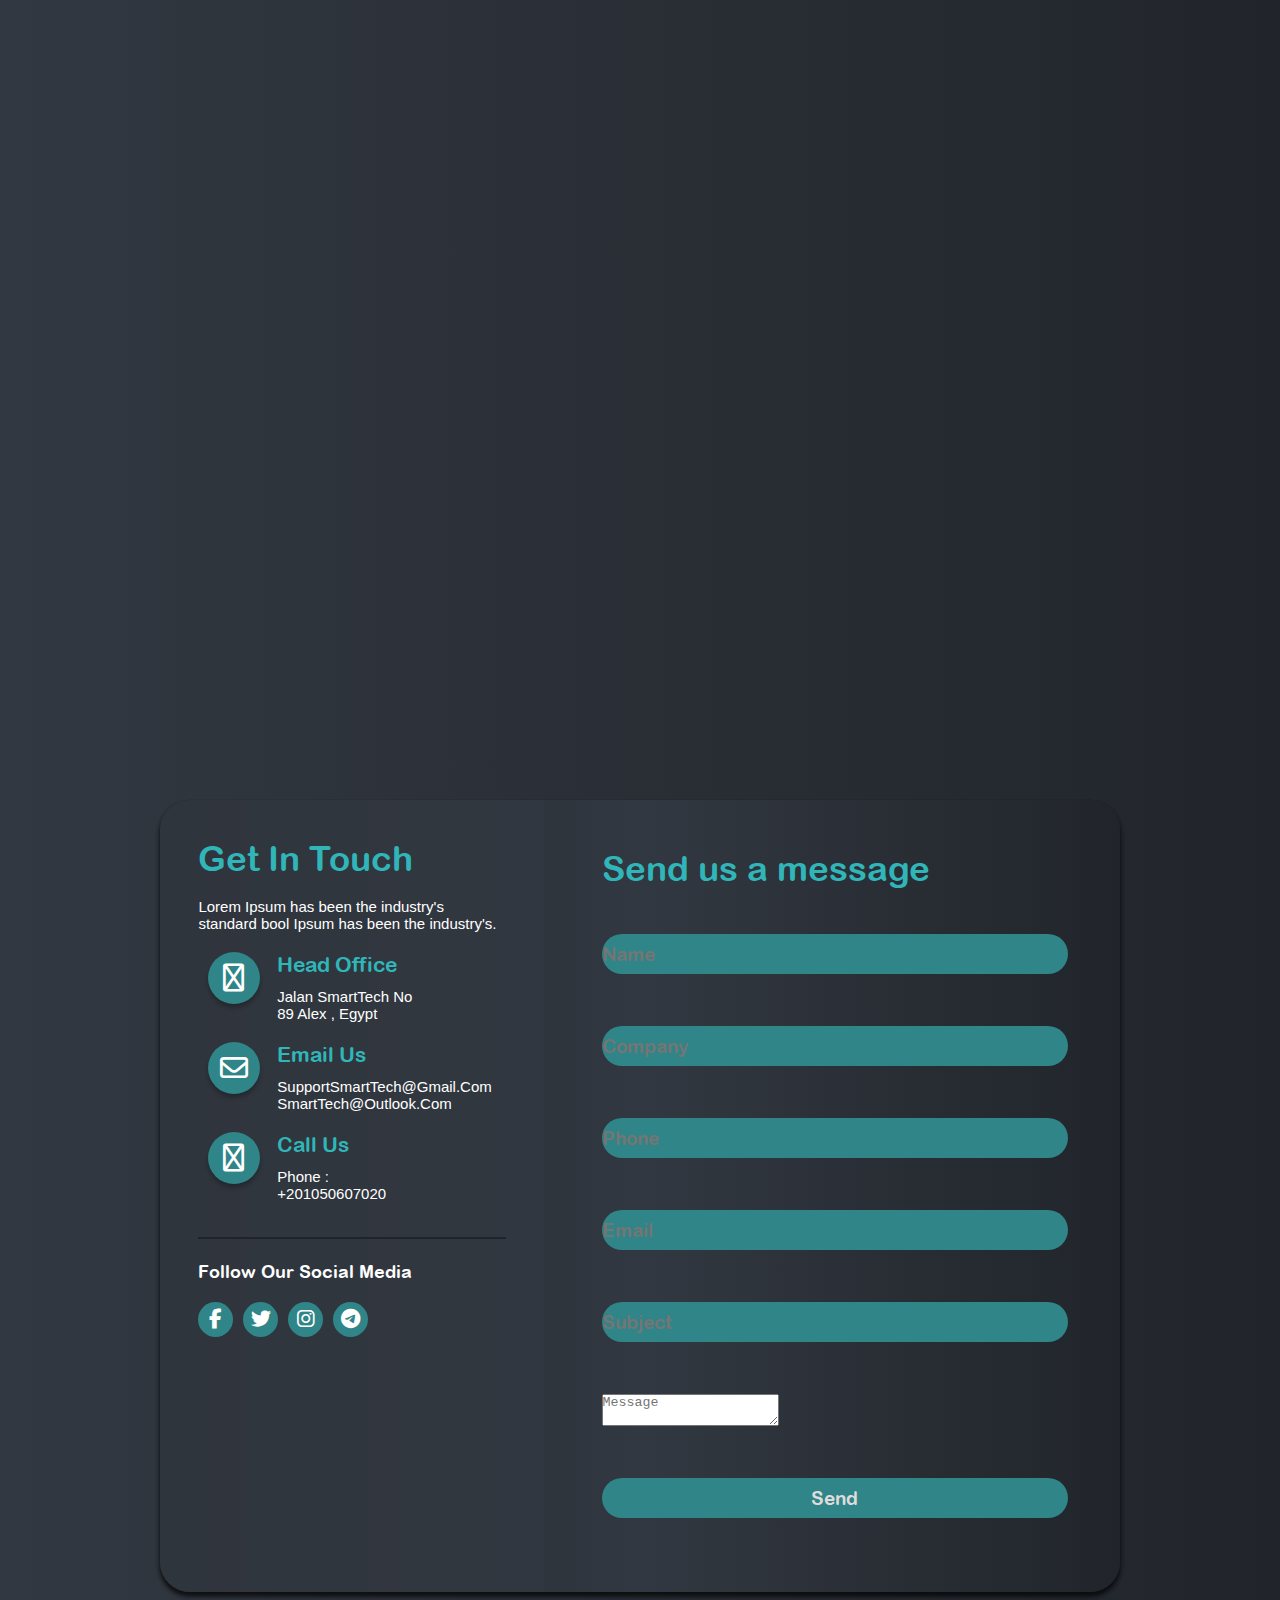
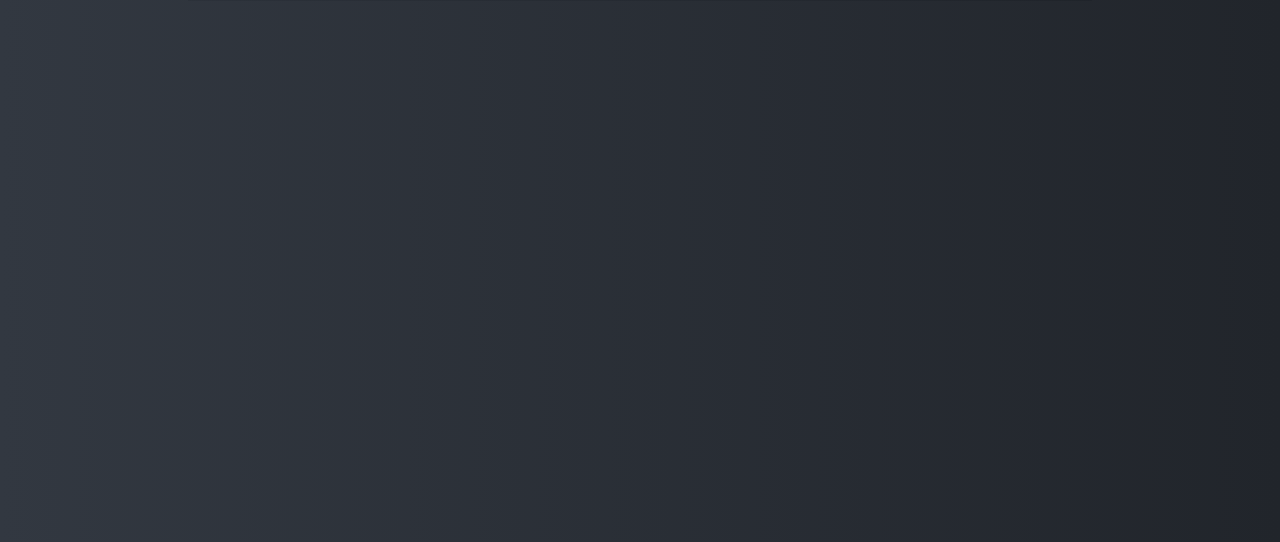
<file: htmlFiles/contact.html>
<!DOCTYPE html>
<html lang="en">
<head>
    <meta charset="UTF-8">
    <meta name="viewport" content="width=device-width, initial-scale=1.0">
    <link rel="stylesheet" href="https://cdnjs.cloudflare.com/ajax/libs/font-awesome/6.2.0/css/all.min.css">
    <link rel="stylesheet" href="https://site-assets.fontawesome.com/releases/v6.6.0/css/all.css">
    <link rel="stylesheet" href="https://site-assets.fontawesome.com/releases/v6.6.0/css/sharp-duotone-solid.css">
    <link rel="stylesheet" href="https://site-assets.fontawesome.com/releases/v6.6.0/css/sharp-thin.css">
    <link rel="stylesheet" href="https://site-assets.fontawesome.com/releases/v6.6.0/css/sharp-solid.css">
    <link rel="stylesheet" href="https://site-assets.fontawesome.com/releases/v6.6.0/css/sharp-regular.css">
    <link rel="stylesheet" href="https://site-assets.fontawesome.com/releases/v6.6.0/css/sharp-light.css">
    <link rel="preconnect" href="https://fonts.googleapis.com">
    <link rel="preconnect" href="https://fonts.gstatic.com" crossorigin>
    <link rel="preconnect" href="https://fonts.gstatic.com" crossorigin>
    <link rel="preconnect" href="https://fonts.googleapis.com">
    <link href="https://fonts.googleapis.com/css2?family=Fredoka:wght@300..700&display=swap" rel="stylesheet">
    <!-- <link rel="stylesheet" href="../cssFiles/style.css"> -->
    <link rel="stylesheet" href="../cssFiles/contact.css">
    <link rel="stylesheet" href="https://site-assets.fontawesome.com/releases/v6.5.1/css/all.css">
    <title>Contact Us</title>
</head>
<body>
    <div class="hero">
        <div class="title">
            <p>contact us</p>
            <p>SmartTech is ready to provide the right solution according to your needs</p>
        </div>
        <span></span>
    </div>



    <div class="content">
        <div class="left">
            <div class="infos">
                <p>get in touch</p>
                <p>Lorem Ipsum has been the industry's standard bool Ipsum has been the industry's.</p>
                <div class="info">
                    <i class="fa-regular fa-location-dot"></i>
                    <div class="ps">
                        <p>head office</p>
                    <p>Jalan SmartTech No 89 Alex , Egypt</p>
                    </div>
                </div>
                <div class="info">
                    <i class="fa-regular fa-envelope"></i>
                    <div class="ps">
                        <p>email us</p>
                    <p>supportSmartTech@gmail.com smartTech@outlook.com</p>
                    </div>
                </div>
                <div class="info">
                    <i class="fa-regular fa-phone-volume"></i>
                    <div class="ps">
                        <p>call us</p>
                    <p>Phone : +201050607020</p>
                    </div>
                </div>
            </div>
            <div class="social">
                <p>follow our social media</p>
                <div class="accs">
                    <i class="fa-brands fa-facebook-f"></i>
                    <i class="fa-brands fa-twitter"></i>
                    <i class="fa-brands fa-instagram"></i>
                    <i class="fa-brands fa-telegram"></i>
                </div>
            </div>
        </div>

        <div class="right">
            <p>Send us a message</p>
            <form action="#">
                <input type="text" placeholder="Name">
                <input type="text" placeholder="Company">
                <input type="number" placeholder="Phone">
                <input type="email" placeholder="Email">
                <input type="text" placeholder="Subject">
                <textarea name="" id="" placeholder="Message"></textarea>
                <input type="submit" value="send">
            </form>
        </div>
    </div>

    <iframe src="https://www.google.com/maps/embed?pb=!1m14!1m8!1m3!1d13665.807140628154!2d30.947375!3d31.0971729!3m2!1i1024!2i768!4f13.1!3m3!1m2!1s0x14f7ac79a505db8f%3A0xd26e04be952a5418!2z2KzYp9mF2LnYqSDZg9mB2LEg2KfZhNi02YrYrg!5e0!3m2!1sar!2seg!4v1727798293251!5m2!1sar!2seg"  allowfullscreen="" loading="lazy" referrerpolicy="no-referrer-when-downgrade"></iframe>

</body>
</html>
</file>
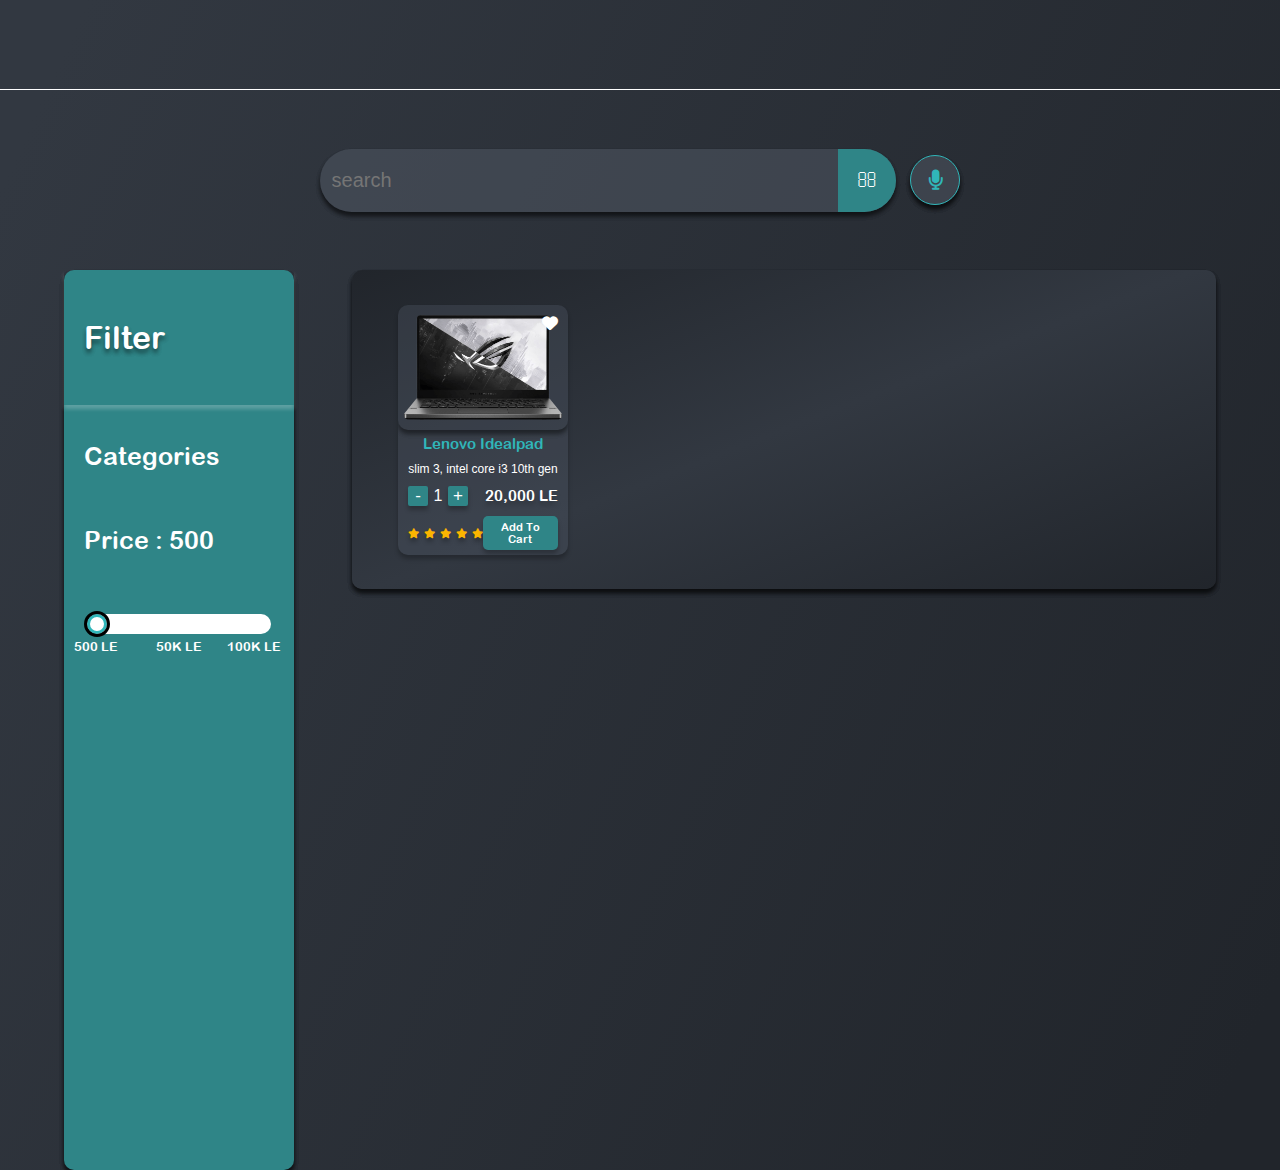
<file: htmlFiles/shop.html>
<!DOCTYPE html>
<html lang="en">
<head>
    <meta charset="UTF-8">
    <meta name="viewport" content="width=device-width, initial-scale=1.0">
    <link rel="stylesheet" href="https://cdnjs.cloudflare.com/ajax/libs/font-awesome/6.2.0/css/all.min.css">
    <link rel="stylesheet" href="https://site-assets.fontawesome.com/releases/v6.6.0/css/all.css">
    <link rel="stylesheet" href="https://site-assets.fontawesome.com/releases/v6.6.0/css/sharp-duotone-solid.css">
    <link rel="stylesheet" href="https://site-assets.fontawesome.com/releases/v6.6.0/css/sharp-thin.css">
    <link rel="stylesheet" href="https://site-assets.fontawesome.com/releases/v6.6.0/css/sharp-solid.css">
    <link rel="stylesheet" href="https://site-assets.fontawesome.com/releases/v6.6.0/css/sharp-regular.css">
    <link rel="stylesheet" href="https://site-assets.fontawesome.com/releases/v6.6.0/css/sharp-light.css">
    <link rel="preconnect" href="https://fonts.googleapis.com">
    <link rel="preconnect" href="https://fonts.gstatic.com" crossorigin>
    <link rel="preconnect" href="https://fonts.gstatic.com" crossorigin>
    <link rel="preconnect" href="https://fonts.googleapis.com">
    <link href="https://fonts.googleapis.com/css2?family=Fredoka:wght@300..700&display=swap" rel="stylesheet">
    <!-- <link rel="stylesheet" href="../cssFiles/style.css"> -->
    <link rel="stylesheet" href="../cssFiles/shop.css">
    <link rel="stylesheet" href="https://site-assets.fontawesome.com/releases/v6.5.1/css/all.css">
    <title>Shop Page</title>
</head>
<body>

    <nav></nav>

    <div class="head">
        <div class="search">
            <div class="input">
                <input type="text" name="" id="textInput" placeholder="search">
                <i class="fa-regular fa-magnifying-glass"></i>
            </div>
            <i class="fa-solid fa-microphone" id="startButton" onclick="startRecording()"></i>
            <i class="fa-solid fa-microphone-slash" id="stopButton" onclick="stopRecording()" style="display: none;"></i>
        </div>
    </div>


<div class="content">

    <div class="filter">
        <h1>filter</h1>
        <div class="select-btn">
            <span>categories</span>
            <i class="fa-sharp fa-solid fa-triangle"></i>
        </div>
        <ul class="options">
            <li class="option">laptops</li>
            <li class="option">smartWatches</li>
            <li class="option">headPhones</li>
            <li class="option">phones</li>
            <li class="option">cameras</li>
            <li class="option">airPods</li>
            <li class="option">pCs</li>
            <li class="option">kyeboards</li>
            <li class="option">jo sticks</li>
            <li class="option">pS</li>
            <li class="option">speakers</li>
        </ul>

        <div class="price">
            <p>price : 
                <span class="current-value">500</span>
            </p>
            <div class="range">
            <div class="field">
                <div class="value left">500 le</div>
                <div class="value mid">50k le</div>
                <input type="range" min="1" max="200" value="1" steps="200" id="rangeInput">
                <div class="value right">100k le</div>
            </div>
        </div>
        </div>
    </div>
    <script>
        const slideValue = document.querySelector(".current-value");
        const inputSlider = document.querySelector("#rangeInput");
        inputSlider.oninput = (()=>{
          let value = inputSlider.value*500;
          slideValue.textContent = value;
        });
        rangeInput.addEventListener('input', () => {
        const value = rangeInput.value; 
        const max = rangeInput.max;    
        const percentage = (value / max) * 100; 
        rangeInput.style.background = `linear-gradient(to right, var(--color1) ${percentage}%, var(--color2) ${percentage}%)`;
    });

      </script>

<!-- <script>
    const rangeInput = document.getElementById('rangeInput');

    rangeInput.addEventListener('input', () => {
        const value = rangeInput.value; 
        const max = rangeInput.max;    
        const percentage = (value / max) * 100; 
        rangeInput.style.background = `linear-gradient(to right, var(--color1) ${percentage}%, var(--color2) ${percentage}%)`;
    });
</script> -->










    <div class="items">
        <div class="item">
            <i class="fa-solid fa-heart fav"></i>
            <div class="img">
                <img src="../product4/1.png" alt="">
            </div>
            <div class="info">
                <p class="name">lenovo idealpad</p>
                <span>slim 3, intel core i3 10th gen</span>
                <div class="div">
                    <div class="qty">
                        <span>-</span>
                        <span>1</span>
                        <span>+</span>
                    </div>
                    <p class="price">20,000 le</p>
                </div>
                <div class="div2">
                    <div class="stars">
                        <i class="fa-sharp fa-solid fa-star"></i>
                        <i class="fa-sharp fa-solid fa-star"></i>
                        <i class="fa-sharp fa-solid fa-star"></i>
                        <i class="fa-sharp fa-solid fa-star"></i>
                        <i class="fa-sharp fa-solid fa-star"></i>
                    </div>
                    <button>add to cart</button>
                </div>
            </div>
        </div>
        
        
    </div>
</div>














    <script src="../jsFiles/shop.js"></script>
</body>
</html>
</file>
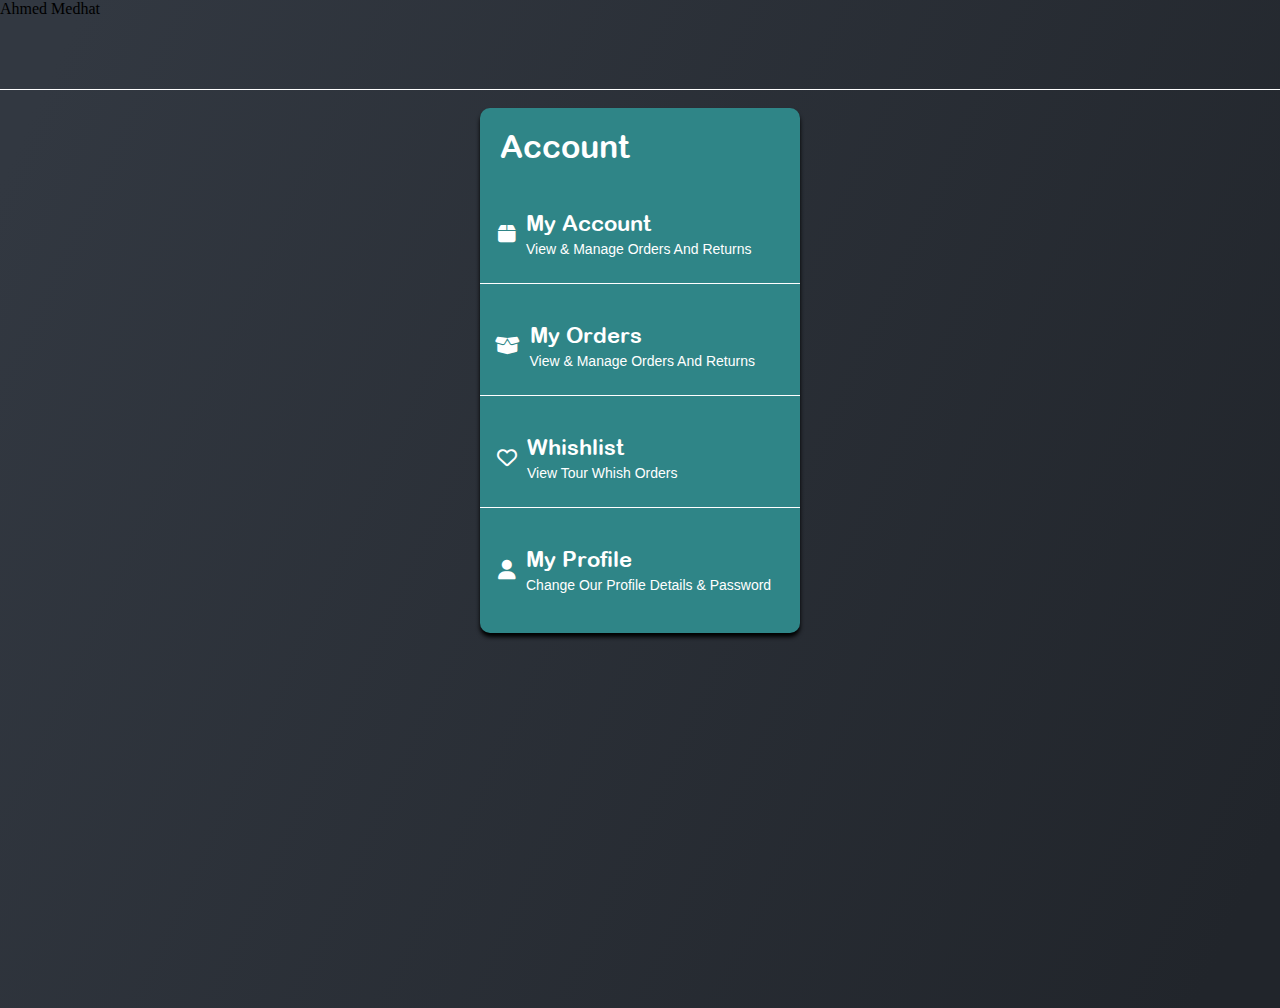
<file: htmlFiles/userDash.html>
<!DOCTYPE html>
<html lang="en">
<head>
    <meta charset="UTF-8">
    <meta name="viewport" content="width=device-width, initial-scale=1.0">
    <link rel="stylesheet" href="https://cdnjs.cloudflare.com/ajax/libs/font-awesome/6.2.0/css/all.min.css">
    <link rel="stylesheet" href="https://site-assets.fontawesome.com/releases/v6.6.0/css/all.css">
    <link rel="stylesheet" href="https://site-assets.fontawesome.com/releases/v6.6.0/css/sharp-duotone-solid.css">
    <link rel="stylesheet" href="https://site-assets.fontawesome.com/releases/v6.6.0/css/sharp-thin.css">
    <link rel="stylesheet" href="https://site-assets.fontawesome.com/releases/v6.6.0/css/sharp-solid.css">
    <link rel="stylesheet" href="https://site-assets.fontawesome.com/releases/v6.6.0/css/sharp-regular.css">
    <link rel="stylesheet" href="https://site-assets.fontawesome.com/releases/v6.6.0/css/sharp-light.css">
    <link rel="preconnect" href="https://fonts.googleapis.com">
    <link rel="preconnect" href="https://fonts.gstatic.com" crossorigin>
    <link rel="preconnect" href="https://fonts.gstatic.com" crossorigin>
    <link rel="preconnect" href="https://fonts.googleapis.com">
    <link href="https://fonts.googleapis.com/css2?family=Fredoka:wght@300..700&display=swap" rel="stylesheet">
    <link rel="stylesheet" href="../cssFiles/userDash.css">
    <link rel="stylesheet" href="https://site-assets.fontawesome.com/releases/v6.5.1/css/all.css">
    <title>Dashboard</title>
</head>
<body>
    
    <nav>Ahmed Medhat</nav>
    <div class="dash">

        <div class="bar">
            <h1 >account</h1>
            <div class="items">
                <div class="item" id="item1">
                    <i class="fa-solid fa-box"></i>
                    <div class="info">
                        <p>my account</p>
                        <p>view & manage orders and returns</p>
                    </div>
                </div>
                <div class="item" id="item2">
                    <i class="fa-solid fa-box-open"></i>
                    <div class="info">
                        <p>my orders</p>
                        <p>view & manage orders and returns</p>
                    </div>
                </div>
                <div class="item" id="item3">
                    <i class="fa-regular fa-heart"></i>
                    <div class="info">
                        <p>whishlist</p>
                        <p>view tour whish orders</p>
                    </div>
                </div>
                <div class="item" id="item4">
                    <i class="fa-solid fa-user"></i>
                    <div class="info">
                        <p>my profile</p>
                        <p>change our profile details & password</p>
                    </div>
                </div>
                <!-- <div class="item" id="item5">
                    <i class="fa-solid fa-headphones"></i>
                    <div class="info">
                        <p>help & support</p>
                        <p>contact us for help and support</p>
                    </div>
                </div> -->
            </div>
        </div>

<!-- --------------------- -->
<!-- --------------------- -->
        <div class="account mainCard" id="card1">

            <div class="title">
                <h1>hello <span>ahmed medhat</span>, </h1>
                <p>logged in as: ahmedmdht74@gmail.com</p>
            </div>

            <div class="carts">
                <div class="card">
                    <i class="fa-solid fa-cart-shopping"></i>
                        <p>items in cart <span>3</span></p>
                </div>
                <div class="card">
                    <i class="fa-solid fa-heart"></i>
                        <p>items in cart <span>10</span></p>
                </div>
            </div>


            <h2>my recent orders</h2>
            
            
            <div class="orders">
                <div class="order">

                    <div class="all">
                        <div class="side1">
                            <p class="no">order 1096</p>
                            <p>products # 0 1</p>
                            <p><span>10/12/2024</span> <span>12:12:12 pm</span> </p>
                        </div>
    
                        <div class="side2">
                            <div class="sticky">order info</div>
                            <div class="title">
                                <p>approved</p>
                                <p>status : <span>delivered</span> </p>
                            </div>
    
                            <div class="status">
                                <div class="statu">
                                    <i class="fa-light fa-gift"></i>
                                    <p>placed</p>
                                </div>
                                <div class="statu">
                                    <i class="fa-regular fa-check"></i>
                                    <p>accepted</p>
                                </div>
                                <div class="statu">
                                    <i class="fa-regular fa-box-taped"></i>
                                    <p>packed</p>
                                </div>
                                <div class="statu">
                                    <i class="fa-solid fa-truck"></i>
                                    <p>shipped</p>
                                </div>
                                <div class="statu">
                                    <i class="fa-solid fa-box-open"></i>
    
                                    <p>delivered</p>
                                </div>
                                
                            </div>
                        </div>
                    </div>
                    <!-- ------------------- -->
                    <!-- ------------------- -->
                    <div class="info" id="info">
                        <div class="det">
                            <div class="infos">
                                <p class="name">boat WH-1000XM5</p>
                            <p>QT : <span>1</span> item</p>
                            <p><span>8550</span> LE via (cod)</p>
                            <p>category : <span>headphone</span></p>
                            </div>
                            <div>
                                <p>total : <span>8550</span> LE</p>
                                <p>status : <span>delivered</span></p>
                            </div>
                        </div>
                        <img src="../product1/2.png" alt="">
                    </div>

                </div>
                <div class="order">

                    <div class="all">
                        <div class="side1">
                            <p class="no">order 1096</p>
                            <p>products # 0 1</p>
                            <p><span>10/12/2024</span> <span>12:12:12 pm</span> </p>
                        </div>
    
                        <div class="side2">
                            <div class="sticky">order info</div>
                            <div class="title">
                                <p>approved</p>
                                <p>status : <span>delivered</span> </p>
                            </div>
    
                            <div class="status">
                                <div class="statu">
                                    <i class="fa-light fa-gift"></i>
                                    <p>placed</p>
                                </div>
                                <div class="statu">
                                    <i class="fa-regular fa-check"></i>
                                    <p>accepted</p>
                                </div>
                                <div class="statu">
                                    <i class="fa-regular fa-box-taped"></i>
                                    <p>packed</p>
                                </div>
                                <div class="statu">
                                    <i class="fa-solid fa-truck"></i>
                                    <p>shipped</p>
                                </div>
                                <div class="statu">
                                    <i class="fa-solid fa-box-open"></i>
    
                                    <p>delivered</p>
                                </div>
                                
                            </div>
                        </div>
                    </div>
                    <!-- ------------------- -->
                    <!-- ------------------- -->
                    <div class="info" id="info">
                        <div class="det">
                            <div class="infos">
                                <p class="name">boat WH-1000XM5</p>
                            <p>QT : <span>1</span> item</p>
                            <p><span>8550</span> LE via (cod)</p>
                            <p>category : <span>headphone</span></p>
                            </div>
                            <div>
                                <p>total : <span>8550</span> LE</p>
                                <p>status : <span>delivered</span></p>
                            </div>
                        </div>
                        <img src="../product1/2.png" alt="">
                    </div>

                </div>
            </div>


        </div>

<!-- --------------------- -->
<!-- --------------------- -->
<div class="myorders mainCard" id="card2">
    <h2>my orders</h2>
    <div class="orders">
                <div class="order">

                    <div class="all">
                        <div class="side1">
                            <p class="no">order 1096</p>
                            <p>products # 0 1</p>
                            <p><span>10/12/2024</span> <span>12:12:12 pm</span> </p>
                        </div>
    
                        <div class="side2">
                            <div class="sticky">order info</div>
                            <div class="title">
                                <p>approved</p>
                                <p>status : <span>delivered</span> </p>
                            </div>
    
                            <div class="status">
                                <div class="statu">
                                    <i class="fa-light fa-gift"></i>
                                    <p>placed</p>
                                </div>
                                <div class="statu">
                                    <i class="fa-regular fa-check"></i>
                                    <p>accepted</p>
                                </div>
                                <div class="statu">
                                    <i class="fa-regular fa-box-taped"></i>
                                    <p>packed</p>
                                </div>
                                <div class="statu">
                                    <i class="fa-solid fa-truck"></i>
                                    <p>shipped</p>
                                </div>
                                <div class="statu">
                                    <i class="fa-solid fa-box-open"></i>
    
                                    <p>delivered</p>
                                </div>
                                
                            </div>
                        </div>
                    </div>
                    <!-- ------------------- -->
                    <!-- ------------------- -->
                    <div class="info" id="info">
                        <div class="det">
                            <div class="infos">
                                <p class="name">boat WH-1000XM5</p>
                            <p>QT : <span>1</span> item</p>
                            <p><span>8550</span> LE via (cod)</p>
                            <p>category : <span>headphone</span></p>
                            </div>
                            <div>
                                <p>total : <span>8550</span> LE</p>
                                <p>status : <span>delivered</span></p>
                            </div>
                        </div>
                        <img src="../product1/2.png" alt="">
                    </div>

                </div>

                <div class="order">

                    <div class="all">
                        <div class="side1">
                            <p class="no">order 1096</p>
                            <p>products # 0 1</p>
                            <p><span>10/12/2024</span> <span>12:12:12 pm</span> </p>
                        </div>
    
                        <div class="side2">
                            <div class="sticky">order info</div>
                            <div class="title">
                                <p>approved</p>
                                <p>status : <span>delivered</span> </p>
                            </div>
    
                            <div class="status">
                                <div class="statu">
                                    <i class="fa-light fa-gift"></i>
                                    <p>placed</p>
                                </div>
                                <div class="statu">
                                    <i class="fa-regular fa-check"></i>
                                    <p>accepted</p>
                                </div>
                                <div class="statu">
                                    <i class="fa-regular fa-box-taped"></i>
                                    <p>packed</p>
                                </div>
                                <div class="statu">
                                    <i class="fa-solid fa-truck"></i>
                                    <p>shipped</p>
                                </div>
                                <div class="statu">
                                    <i class="fa-solid fa-box-open"></i>
    
                                    <p>delivered</p>
                                </div>
                                
                            </div>
                        </div>
                    </div>
                    <!-- ------------------- -->
                    <!-- ------------------- -->
                    <div class="info" id="info">
                        <div class="det">
                            <div class="infos">
                                <p class="name">boat WH-1000XM5</p>
                            <p>QT : <span>1</span> item</p>
                            <p><span>8550</span> LE via (cod)</p>
                            <p>category : <span>headphone</span></p>
                            </div>
                            <div>
                                <p>total : <span>8550</span> LE</p>
                                <p>status : <span>delivered</span></p>
                            </div>
                        </div>
                        <img src="../product1/2.png" alt="">
                    </div>

                </div>
                <div class="order">

                    <div class="all">
                        <div class="side1">
                            <p class="no">order 1096</p>
                            <p>products # 0 1</p>
                            <p><span>10/12/2024</span> <span>12:12:12 pm</span> </p>
                        </div>
    
                        <div class="side2">
                            <div class="sticky">order info</div>
                            <div class="title">
                                <p>approved</p>
                                <p>status : <span>delivered</span> </p>
                            </div>
    
                            <div class="status">
                                <div class="statu">
                                    <i class="fa-light fa-gift"></i>
                                    <p>placed</p>
                                </div>
                                <div class="statu">
                                    <i class="fa-regular fa-check"></i>
                                    <p>accepted</p>
                                </div>
                                <div class="statu">
                                    <i class="fa-regular fa-box-taped"></i>
                                    <p>packed</p>
                                </div>
                                <div class="statu">
                                    <i class="fa-solid fa-truck"></i>
                                    <p>shipped</p>
                                </div>
                                <div class="statu">
                                    <i class="fa-solid fa-box-open"></i>
    
                                    <p>delivered</p>
                                </div>
                                
                            </div>
                        </div>
                    </div>
                    <!-- ------------------- -->
                    <!-- ------------------- -->
                    <div class="info" >
                        <div class="det">
                            <div class="infos">
                                <p class="name">boat WH-1000XM5</p>
                            <p>QT : <span>1</span> item</p>
                            <p><span>8550</span> LE via (cod)</p>
                            <p>category : <span>headphone</span></p>
                            </div>
                            <div>
                                <p>total : <span>8550</span> LE</p>
                                <p>status : <span>delivered</span></p>
                            </div>
                        </div>
                        <img src="../product1/2.png" alt="">
                    </div>

                </div>
                

                </div>
            </div>



<!-- --------------------- -->
<!-- --------------------- -->
<div class="whish mainCard" id="card3">
    <p>User WishList</p>
    <div class="witem">
        <img src="../product1/8.png" alt="img" loading="lazy">
        <div class="info">
            <h2>Boat WH-1000XM5</h2>
            <div class="stars">
                <i class="fa-sharp fa-solid fa-star"></i>
                <i class="fa-sharp fa-solid fa-star"></i>
                <i class="fa-sharp fa-solid fa-star"></i>
                <i class="fa-sharp fa-solid fa-star"></i>
                <i class="fa-sharp fa-solid fa-star"></i>
            </div>
            <ul>
                <li>color : <span>green</span></li>
                <li>qty : <span>16</span></li>
                <li>discount : <span>10</span></li>
                <li>casual</li>
                <li>Premium wireless noise-canceling headphones with high-resolution.</li>
            </ul>
        </div>
        <div class="info2">
            <p>8850 le</p>
            <p>headphone</p>
            <a href="#">details</a>
            <button>add to cart</button>
            <label for="">
                <input type="checkbox" name="" id="">
                in whishlist
            </label>
        </div>
    </div>
</div>
<!-- --------------------- -->
<!-- --------------------- -->

<div class="profile mainCard" id="card4">


    <div class="pic">
        <p class="title">profile picture</p>
        <div class="content">
            <img src="../about/t4.png" alt="profilePicture">
        <span>JPG or PNG no longer than 5 MB</span>
        <label for="">
            <input type="file" name="" id="">
        </label>
    </div>
</div>


    <div class="details">
        <p class="title">account details</p>
        <form action="">
            <div class="input">
                <label for="">
                    Username (how your name will appear to other users on the site.)
                </label>
                <input type="text" name="" id="">
                <span>error message</span>
            </div>
            <div class="input">
                <label for="">
                    first name
                </label>
                <input type="text" name="" id="">
                <span>error message</span>
            </div>
            <div class="input">
                <label for="">
                    last name
                </label>
                <input type="text" name="" id="">
                <span>error message</span>
            </div>
            <div class="input">
                <label for="">
                    email address
                </label>
                <input type="email" name="" id="">
                <span>error message</span>
            </div>
            <div class="input">
                <label for="">
                    phone number
                </label>
                <input type="number" name="" id="">
                <span>error message</span>
            </div>

        </form>

        <input type="submit" value="save changes">
        
    </div>


</div>










</div>



    <script src="../jsFiles/userDash.js"></script>
</body>
</html>
</file>
<file: cssFiles/style.css>
* {
    margin: 0;
    padding: 0;
    box-sizing: border-box;
    scroll-behavior: smooth;
}

:root {
    --font1: "Arial Rounded MT Bold" ;
    --font2: sans-serif ;
    --color1: #30B6B9 ;
    --color2: #fff ;
    --color3: #000 ;
    --color4:#2F8587;
    --shadow1: 0 4px 4px #000 ;
    --shadow2: #000 ;
}
::selection {
    background-color: var(--color3) ;
    color: var(--color1) ;
}
::-webkit-scrollbar {
    width: 10px;
}

::-webkit-scrollbar-corner {
    background: var(--color3) ;
}

::-webkit-scrollbar-track {
    background-color:var(--color3) ;
}

::-webkit-scrollbar-thumb {
    background: var(--color1) ;
    border-radius: 5px;
}

#arrow {
    display: none;
    background: transparent;
    position: fixed;
    bottom: 5px;
    right: 20px;
    cursor: pointer;
    text-decoration: none;
    animation: back 1s linear infinite alternate;
    height: 40px;
    width: 40px;
    z-index: 99999999;
    fill: var(--color2);
}
/* .reveal {
    position: relative;
    transform: translateY(100px);
    opacity: 0;
    transition: all 2s ease;
}

.reveal.active {
    transform: translateY(0px);
    opacity: 1;
}

.bottom {
    position: relative;
    transform: translateY(-200px);
    opacity: 0;
    transition: all 2s ease;
}

.bottom.active {
    transform: translateY(0px);
    opacity: 1;
}

.left {
    position: relative;
    transform: translateX(-100px);
    opacity: 0;
    transition: all 2s ease;
}

.left.active {
    transform: translateX(0px);
    opacity: 1;
}

.right {
    position: relative;
    transform: translateX(100px);
    opacity: 0;
    transition: all 2s ease;
}

.right.active {
    transform: translateX(0px);
    opacity: 1;
}

.rotate{
    position: relative;
    transform: rotate(90deg);
    transition: all 2s ease;
}
.rotate.active{
    transform: rotate(0deg);
} */


@keyframes top {
    0% {
        transform: translateY(-100px);
        opacity: 0;
    }
    100% {
        transform: translateY(0px);
        opacity: 1;
    }
}
@keyframes bottom {
    0% {
        transform: translateY(100px);
        opacity: 0;
    }
    100% {
        transform: translateY(0px);
        opacity: 1;
    }
}
@keyframes left {
    0% {
        transform: translateX(-100px);
        opacity: 0;
    }
    100% {
        transform: translateX(0px);
        opacity: 1;
    }
}
@keyframes right {
    0% {
        transform: translateX(100px);
        opacity: 0;
    }
    100% {
        transform: translateX(0px);
        opacity: 1;
    }
}

@keyframes scale {
    0% {
        transform: scale(0.1);
        opacity: 0;
    }
    100% {
        transform: scale(1);
        opacity: 1;
    }
}
@keyframes back {
    from {
        bottom: 5px;
    }
    to {
        bottom: 10px;
    }
}
/* body {
    overflow-x: hidden;
    display: flex;
    justify-content: center;
    align-items: center;
    flex-direction: column;
    background-color: var(--back1);
} */
</file>
<file: cssFiles/contact.css>
* {
    margin: 0;
    padding: 0;
    box-sizing: border-box;
    scroll-behavior: smooth;
    scroll-padding-top: 15vh;
}
@font-face {
    font-family: "Arial Rounded MT Bold" ;
    src: url(../font1/arialroundedmtbold.ttf);
}


:root{
    --font1: "Arial Rounded MT Bold" ;
    --font2: sans-serif ;
    --color1: #30B6B9 ;
    --color2: #fff ;
    --color3: #000 ;
    --shadow1: #00000040 ;
    --shadow2: #000 ;
}
body {
    overflow-x: hidden;
    display: flex;
    justify-content: center;
    align-items: center;
    flex-direction: column;
    /* background-color: var(--back1); */
    background-image: linear-gradient(to right,#323841,#21252B);
}
.hero{
    width: 100%;
    height: 100vh;
    background-image: url(../contact/hero.jpg);
    background-repeat: no-repeat;
    background-size: cover;
    background-position: center;
    position: relative;
    display: flex;
    justify-content: center;
    align-items: center;
    clip-path: polygon(0 0, 0% 0, 0% 0%, 0% 0%);
    animation-name: clip2;
    animation-duration: 1s;
    animation-timing-function: linear;
    animation-delay: .3s;
    animation-fill-mode: forwards;
}
@keyframes clip2 {
    0% {
        clip-path: polygon(50% 0, 50% 0, 50% 90%, 50% 100%);

        
    }
    100% {
    clip-path: polygon(0 0, 100% 0, 100% 90%, 0% 100%);
        
    }
}
.hero span{
    position: absolute;
    width: 100%;
    height: 100%;
    background-color: #3339429e;
    z-index: -1;
}
.hero .title{
    display: flex;
    justify-content: flex-start;
    align-items: center;
    flex-direction: column;
    width: 50%;
    height: 35%;
    gap: 20px;
}
.hero .title p:nth-child(1){
    font-size: 55px;
    font-weight: 400;
    color:  var(--color1);
    text-transform: capitalize;
    text-shadow: 0 4px 4px rgba(0, 0, 0, 0.50);
    font-family: var(--font1);
}
.hero .title p:nth-child(2){
    font-size: 20px;
    font-weight: 400;
    font-family: var(--font2);
    color: var(--color2);
    width: 60%;
    text-align: center;
    line-height: 40px;
    font-style: normal;
}
/* ------------------------------ */
/* ------------------------------ */
/* ------------------------------ */
.content{
    position: relative;
    top: -100px;
    width: 75%;
    height: 88vh;
    display: flex;
    justify-content: space-between;
    align-items: center;
    background-image: linear-gradient(to right, #21252b, #323841, #21252b);
    border-radius: 30px;
    box-shadow: 0px 4px 4px 0px #00000040,
                0px 4px 4px 0px #00000040,
                0px 4px 4px 0px #00000040,
                0px 4px 4px 0px #00000040;
    overflow: hidden;
}
.content .left{
    display: flex;
    justify-content: space-between;
    align-items: center;
    flex-direction: column;
    width: 40%;
    height: 100%;
    background-color: #323841D4;
    padding-inline: 4%;
    padding-top: 4%;
}
.content .left .infos{
    display: flex;
    justify-content: center;
    align-items: flex-start;
    flex-direction: column;
    width: 100%;
    gap: 20px;
    border-bottom: 2px solid hsla(0, 0%, 0%, 0.32);
    padding-bottom: 35px;
}
.content .left .infos > p:nth-child(1){
    color: var(--color1);
    font-size: 35px;
    font-family: var(--font1);
    font-weight: 400;
    text-transform: capitalize;
}
.content .left .infos > p:nth-child(2){
    color: var(--color2);
    font-size: 15px;
    font-weight: 400;
    font-family: var(--font2);
    width: 10   0%;
}

.content .left .infos .info{
    display: flex;
    gap: 8%;
    height: 40%;
    width: 75%;
    padding-left: 3%;
}
.content .left .infos .info i{
    border-radius: 50%;
    font-size: 28px;
    display: flex;
    justify-content: center;
    align-items: center;
    color: var(--color2);
    background-color: #2f8587;
    width: 52px;
    height: 52px;
    box-shadow: 0 4px 4px hsla(0, 0%, 0%, 0.25);

}
.content .left .infos .info .ps{
    width: 65%;
    display: flex;
    justify-content: center;
    align-items: flex-start;
    flex-direction: column;
    gap: 12px;
}
.content .left .infos .info .ps p:nth-child(1){
    color: var(--color1);
    font-size: 21px;
    font-weight: 400;
    font-family: var(--font1);
    text-transform: capitalize;
    text-shadow: 0 4px 4px var(--color3)00040;
}
.content .left .infos .info p:nth-child(2){
    font-size: 15px;
    font-weight: 400;
    font-family: var(--font2);
    text-transform: capitalize;
    color: var(--color2);
    font-weight: 200;
    width: 100%;
}

.content .left .social{
    width: 100%;
    height: 100%;
    display: flex;
    align-items: start;
    flex-direction: column;
    gap: 20px;
    padding-top: 7%;
}
.content .left .social p{
    font-family: var(--font1);
    text-transform: capitalize;
    color: var(--color2);
    font-size: 18px;
    font-weight: 700;
}
.content .left .social .accs{
    display: flex;
    justify-content: flex-start;
    align-items: center;
    gap: 10px;
    width: 100%;
}
.content .left .social .accs i{
    background-color: #2F8587;
    /* padding: 10px; */
    color: var(--color2);
    width: 35px;
    height: 35px;
    border-radius: 50%;
    display: flex;
    justify-content: center;
    align-items: center;
    font-size: 20px;
}

.content .right{
    display: flex;
    justify-content: center;
    /* align-items: center; */
    flex-direction: column;
    gap: 20px;
    width: 60%;
    height: 100%;
    padding-left: 6%;
    padding-block: 5%;
}
.content .right p{
    width: 95%;
    text-align: start;
    font-size: 35px;
    font-family: var(--font1);
    color: var(--color1);
}
.content .right form{
    width: 90%;
    height: 100%;
    display: flex;
    justify-content: space-between;
    align-items: center;
    flex-wrap: wrap;
}
.content .right form .input {
    width: 47%;
    position: relative;
}
.content .right form .input span {
    position: absolute;
    bottom: -60%;
    left: 0;
    color: red;
}
.content .right form .input input,
.content .right form .input textarea{
    border-radius: 15px;
    background-color: #5159664A;
    border: 1px solid transparent;
    padding: 10px;
    color: #DEDCDCC7;
    box-shadow: 0 4px 4px hsla(0, 0%, 0%, 0.25);
    position: relative;
}
.content .right form .input input{
    width: 100%;
    height: 39px;
}
.content .right form .input input:focus,
.content .right form .input textarea:focus{
    border: 1px solid var(--color1);
    outline: none;
}
.content .right form .input:nth-child(5),
.content .right form .input:nth-child(6){
    width: 100%;
}
.content .right form .input textarea{
    height: 135px;
    width: 100%;
}
.content .right form .input:nth-child(6) span{
    bottom: -15%;
}
.content .right form > input{
    background-color: #2f8587;
    text-transform: capitalize;
    color: #DEDCDC;
    width: 100%;
    height: 40px;
    cursor: pointer;
    font-size: 19px;
    font-family: var(--font1);
    border: none;
    border-radius: 20px;
}
.content .right form .input span{
    display: none;
}

iframe{
    width: 100%;
    height: 50vh;
    border: none;
    filter: brightness(.5);
}

@media  (max-width:767px) {
    .hero {
        background-position: left;
    }
    .hero .title {
        justify-content: center;
        width: 100%;
        height: auto;
    }
    .hero .title p:nth-child(1) {
        font-size: clamp(1rem, 12vw, 4rem);
    }
    .hero .title p:nth-child(2) {
        font-size: clamp(.5rem, 6vw, 3rem);
        width: 90%;
    }
    .content {
        width: 100%;
        height: auto;
        flex-direction: column;
    }
    .content .left {
        width: 100%;
        padding-inline: 5%;
        /* padding-top: 0; */
        padding-block: 10%;
    }
    .content .left .infos > p:nth-child(1) {
        font-size: clamp(1rem, 10vw, 4rem);
    }
    .content .left .infos > p:nth-child(2) {
        font-size: clamp(.5rem, 4vw, 4rem);
    }
    .content .left .infos .info .ps p:nth-child(1) {
        font-size: clamp(1rem, 6vw, 4rem);
    }
    .content .left .infos .info .ps p:nth-child(2) {
        font-size: clamp(.5rem, 4vw, 4rem);
    }
    .content .left .infos .info {
            gap: 0%;
            height: 40%;
            width: 100%;
            padding-left: 0%;
            justify-content: space-around;
    }
    .content .left .infos .info .ps {
        gap: 5px;
        width: 75%;
    }
    
    .content .left .infos .info i {
        width: 50px;
        height: 50px;
        font-size: clamp(1rem, 6vw, 3rem);
    }
    .content .left .social p {
        font-size: clamp(.5rem, 5vw, 3rem);
    }
    .content .left .social .accs i {
        font-size: clamp(.5rem, 5vw, 3rem);
    }
    .content .right {
        width: 100%;
    }
    .content .right p {
        width: 100%;
        text-align: start;
        font-size: clamp(1rem, 8vw, 3rem);
    }
    .content .right form .input {
        width: 100%;
    }
    
    .content .right form {
        gap: 30px;
    }
}
</file>
<file: cssFiles/shop.css>
* {
    margin: 0;
    padding: 0;
    box-sizing: border-box;
    scroll-behavior: smooth;
    scroll-padding-top: 15vh;
}
@font-face {
    font-family: "Arial Rounded MT Bold" ;
    src: url(../font1/arialroundedmtbold.ttf);
}


:root{
    --font1: "Arial Rounded MT Bold" ;
    --font2: sans-serif ;
    --color1: #30B6B9 ;
    --color2: #fff ;
    --color3: #000 ;
    --color4:#2F8587;
    --shadow1: 0 4px 4px #00000040 ;
    --shadow2: 0 4px 4px #000 ;
}
body {
    overflow-x: hidden;
    display: flex;
    justify-content: center;
    align-items: center;
    flex-direction: column;
    background: linear-gradient(114.8deg, #323841 4.8%, #21252B 95.2%);
    gap: 5vh;
    position: relative;
}

nav{
    height: 10vh;
    width: 100%;
    /* position: fixed; */
    top: 0;
    left: 0;
    background-color: transparent;
    z-index: 99999999;
    border-bottom: 1px solid var(--color2);
}
.head{
    width:100%;
    height: 10vh;
    display: flex;
    justify-content: center;
    align-items: center;
}
.head .search{
    width: 50%;
    height: 7vh;
    display: flex;
    justify-content: space-between;
    align-items: center;
}
.head .search .input{
    width: 90%;
    height: 100%;
    display: flex;
    justify-content: space-between;
    align-items: center;
    border-radius: 50px;
    /* overflow: hidden; */
    background-color: #51596680;
    box-shadow: 0px 4px 4px 0px #00000040,
                0px 4px 4px 0px #00000040,
                0px 4px 4px 0px #00000040;
}
.head .search .input input{
    width: 90%;
    height: 100%;
    padding-left: 2%;
    border: none;
    border-top-left-radius: 50px;
    border-bottom-left-radius: 50px;
    background: none;
    font-size: 20px;
    color: var(--color2);
}
.head .search .input input:focus{
    outline: none;
    border-color: var(--color1);
}
.head .search .input i{
    width: 10%;
    height: 100%;
    display: flex;
    justify-content: center;
    align-items: center;
    font-size: 20px;
    background-color: var(--color4);
    border-top-right-radius: 50px;
    border-bottom-right-radius: 50px;
    color: var(--color2);
    cursor: pointer;

}
.head .search >i{
    color: var(--color1);
    width: 50px;
    height: 50px;
    font-size: 20px;
    display: flex;
    justify-content: center;
    align-items: center;
    border-radius: 50%;
    border: 1px solid var(--color1);
    box-shadow: 0px 4px 4px 0px #00000040;
    cursor: pointer;
    box-shadow: 0px 4px 4px 0px #00000040,
                0px 4px 4px 0px #00000040,
                0px 4px 4px 0px #00000040,
                0px 4px 4px 0px #00000040;
    background-color: #51596680;
}

.content{
    width: 90%;
    min-height: 90vh;
    height: auto;
    display: flex;
    justify-content: space-between;
    align-items: start;
}
.content .filter{
    width: 20%;
    height: 100vh;
    display: flex;
    justify-content: start;
    align-items: start;
    flex-direction: column;
    border-radius: 10px;
    /* padding: 10px 0 10px 2%; */
    background-color: var(--color4);
    box-shadow: 0px 4px 4px 0px #00000040,
                0px 4px 4px 0px #00000040,
                0px 4px 4px 0px #00000040,
                0px 4px 4px 0px #00000040;
                


}
.content .filter h1{
    text-transform: capitalize;
    color: var(--color2);
    font-family: var(--font1);
    width: 100%;
    height: 15%;
    text-shadow: 0px 4px 4px #00000040,
                0px 4px 4px #00000040;
    box-shadow: 0px 4px 4px 0px #FFFFFF3B;
    padding:  20px;
    display: flex;
    justify-content: start;
    align-items: center;
}
.filter .select-btn{
    display: flex;
    justify-content: space-between;
    align-items: center;
    width: 80%;
    height: 100px;
    cursor: pointer;
    padding: 20px;

}
.filter .select-btn span{
    text-transform: capitalize;
    font-size: 25px;
    color: var(--color2);
    font-family: var(--font1);
    font-weight: 400;
    
}
.filter .select-btn i{
    font-size: 12px;
    color: var(--color2);
    width: 20px;
    height: 20px;
    display: flex;
    justify-content: center;
    align-items: center;
    transition: .5s;
}
.filter.active1 .select-btn i{
    transform: rotate(-180deg);
}
.filter .options{
    padding-left: 20%;
    position: relative;
    display: flex;
    justify-content: start;
    align-items: start;
    flex-direction: column;
    gap: 10px;
    width: 100%;
    transition: 1s;
    height: 0;
    /* width: 0; */
    clip-path: polygon(0 0, 100% 0, 100% 0, 0 0);
    /* transform: scaleY(0); */
    /* transition-delay: 1s , 0s; */
    /* transition-property: display , clip-path; */

}
.filter.active1 .options{
    /* width: 100%; */
    height: 57%;
    clip-path: polygon(0 0, 100% 0, 100% 100%, 0 100%);
    transition-property: clip-path ,height  ;
    transition-delay: .5s , 0s  ;
}
.filter.hide .options{
    transition-property: clip-path ,height  ;
    transition-delay: .5s , 0s  ;
    /* width: 0%; */
    height: 0;
    clip-path: polygon(0 0, 100% 0, 100% 0, 0 0);

}

.filter .options .option{
    cursor: pointer;
    color: var(--color2);
    font-size: 20px;
    text-transform: capitalize;
    font-family: var(--font2);
    width: 100%;
    text-align: start;
}
.filter .options .option:hover{
    color: #0A2A2B;
    text-shadow: 0px 4px 4px  #00000040;
}
.filter .options .option.active2{
    color: #0A2A2B;
    text-shadow: 0px 4px 4px  #00000040;
}




.filter .price{
    width: 100%;
    height: auto;
    display: flex;
    justify-content: center ;
    align-items: center;
    flex-direction: column;
}
.filter .price > p{
    color: var(--color2);
    font-size: 25px;
    text-transform: capitalize;
    font-family: var(--font1);
    width: 100%;
    text-align: start;
    padding: 20px;
}



  /* .filter .price .sliderValue{
    position: relative;
    width: 100%;
  } */

  /* .filter .price .field  span:after{
    position: absolute;
    content: '';
    height: 100%;
    width: 100%;
    background: #664AFF;
    border: 3px solid #fff;
    z-index: -1;
    left: 50%;
    transform: translateX(-50%) rotate(45deg);
    border-bottom-left-radius: 50%;
    box-shadow: 0px 0px 8px rgba(0,0,0,0.1);
    border-top-left-radius: 50%;
    border-top-right-radius: 50%;
  } */

  .filter .price .range{
    height: 100px;
    width: 80%;
    /* border-radius: 10px; */
    display: flex;
    justify-content: center;
    align-items: center;
    flex-direction: column;
    position: relative;
  }

  .filter .price .field{
    display: flex;
    align-items: center;
    justify-content: center;
    height: 60%;
    width: 100%;
    position: relative;
  }

  .filter .price .field .value{
    position: absolute;
    font-size: 13px;
    color: var(--color2);
    font-weight: 600;
    text-transform: uppercase;
    font-family: var(--font1);
    transform: translateX(-50%);
  }
  .filter .price .field .value.left{
    left: 5%;
    top: 75%;
  }
  .filter .price .field .value.mid{
    left: 50%;
    top: 75%;
  }
  .filter .price .field .value.right{
    right: -20%;
    top: 75%;
  }
  .filter .price .range input{
    -webkit-appearance: none;
    width: 100%;
    height: 20px;
    background: linear-gradient(to right, var(--color1) 0%, var(--color2) 0%); /* لون المسار */

    border-radius: 15px;
    outline: none;
    border: none;
    z-index: 2222;
  }
  .filter .price .range input::-webkit-slider-thumb {
    -webkit-appearance: none; 
    appearance: none;
    width: 20px;
    height: 20px;
    background: #fff; 
    border-radius: 50%; 
    cursor: pointer;
    border: 3px solid var(--color1); 
    outline: 3px solid #000; 
}














.content .items{
    background: linear-gradient(338.82deg, #21252B 0.06%, #323841 50%, #21252B 99.94%);
    display: flex;
    justify-content: space-between;
    align-items: start;
    flex-wrap: wrap;
    height: 100%;
    width: 75%;
    overflow-y: auto;
    scroll-snap-type: y mandatory;
    -ms-scroll-snap-type: y mandatory;
    scroll-snap-type: y mandatory;
    scrollbar-width: 10px;
    padding: 3% 4%;
    gap: 40px 0px;
    border-radius: 10px;
    box-shadow: 0px 4px 4px 0px #00000040,
                0px 4px 4px 0px #00000040,
                0px 4px 4px 0px #00000040,
                0px 4px 4px 0px #00000040;


}
.content .items > *{
    scroll-snap-align: end;
    scroll-snap-stop: always;
}
.content .items::-webkit-scrollbar{
    width: 5px;
    background-color: transparent;
    /* color: beige; */
}
.content .items::-webkit-scrollbar-track{
    background-color: transparent;
    /* width: 10px; */
}
.content .items::-webkit-scrollbar-thumb{
    background-color: var(--color1);
    border-radius: 10px;
}
.content .items .item{
    display: flex;
    justify-content: start;
    align-items: center;
    flex-direction: column;
    /* gap: 10px; */
    box-shadow: 0px 4px 4px 0px #00000040;
    background: #51596659;
    width: 22%;
    height: 250px;
    border-radius: 10px;
    overflow: hidden;
    position: relative;
}
.content .items .item >i{
    position: absolute;
    top: 10px;
    right: 10px;
    color: var(--color2);
    font-size: 16px;
    cursor: pointer;
    
}
.content .items .item .fav.active{
    color: var(--color1);
}
.content .items .item .img{
    padding: 10px ;
    width: 100%;
    height: 50%;
    display: flex;
    justify-content: center;
    align-items: center;
    box-shadow: 0px 4px 4px 0px #00000040,
                0px 4px 4px 0px #00000040;
    padding: 10px;
    border-bottom-left-radius: 10px;
    border-bottom-right-radius: 10px;
}
.content .items .item .img img{
    width: auto;
    height: 100%;
    
}
.content .items .item .info{
    padding: 10px ;
    width: 100%;
    height: 50%;
    display: flex;
    justify-content: center;
    align-items: center;
    flex-direction: column;
    gap: 10px;
}
.content .items .item .info .name{
    color: var(--color1);
    text-transform: capitalize;
    font-size: 15px;
    font-family: var(--font1);
    text-shadow: 0px 4px 4px 0px #00000040;
    width: 100%;
    text-align: center;

}
.content .items .item .info > span{
    color: var(--color2);
    text-transform: lowercase;
    font-size: 12px;
    font-family: var(--font2);
    width: 100%;
    text-align: center;
}
.content .items .item .info .div{
    width: 100%;
    height: auto;
    display: flex;
    justify-content: space-between;
    align-items: center;
}
.content .items .item .info .div .qty{
    color: var(--color2);
    font-family: var(--font2);
    display: flex;
    justify-content: space-between;
    align-items: center;
    width: 40%;
    /* gap: 5px; */
}
.content .items .item .info .div .qty span:nth-child(1),
.content .items .item .info .div .qty span:nth-child(3){
    background-color: var(--color4);
    width: 20px;
    height: 20px;
    font-size: 17px;
    font-weight: 400;
    border-radius: 2px;
    display: flex;
    justify-content: center;
    align-items: center;
    cursor: pointer;
    box-shadow: 0px 4px 4px 0px #00000040;

}
.content .items .item .info .div .price{
    color: var(--color2);
    font-size: 15px;
    font-family: var(--font1);
    text-transform: uppercase;
    text-shadow: 0px 4px 4px  #00000040;

}
.content .items .item .info .div2{
    display: flex;
    justify-content: space-between;
    align-items: center;
    /* flex-direction: column; */
    width: 100%;
}
.content .items .item .info .div2 .stars{
    display: flex;
    justify-content: center;
    align-items: center;
    gap: 5px;
}
.content .items .item .info .div2 .stars i{
    text-shadow: 0px 4px 4px  #00000040;
    color: #FBB500;
    font-size: 10px;
}
.content .items .item .info .div2 button{
    text-transform: capitalize;
    color: var(--color2);
    font-family: var(--font1);
    font-size: 11px;
    background-color: var(--color4);
    border-radius: 5px;
    /* width: 45%; */
    /* height: 30px; */
    padding: 5px 14px;
    border: none;
    box-shadow: 0px 4px 4px  #00000040;
    cursor: pointer;
}
</file>
<file: cssFiles/userDash.css>
* {
    margin: 0;
    padding: 0;
    box-sizing: border-box;
    scroll-behavior: smooth;
    scroll-padding-top: 15vh;
}
@font-face {
    font-family: "Arial Rounded MT Bold" ;
    src: url(../font1/arialroundedmtbold.ttf);
}


:root{
    --font1: "Arial Rounded MT Bold" ;
    --font2: sans-serif ;
    --color1: #30B6B9 ;
    --color2: #fff ;
    --color3: #000 ;
    --color4:#2F8587;
    --shadow1: 0 4px 4px #00000040 ;
    --shadow2: 0 4px 4px #000 ;
}
body {
    overflow-x: hidden;
    display: flex;
    justify-content: center;
    align-items: center;
    flex-direction: column;
    background: linear-gradient(114.8deg, #323841 4.8%, #21252B 95.2%);
    gap: 2vh;
    position: relative;
}

nav{
    height: 10vh;
    width: 100%;
    /* position: fixed; */
    top: 0;
    left: 0;
    background-color: transparent;
    z-index: 99999999;
    border-bottom: 1px solid var(--color2);
}

.dash{
    width: 100%;
    height: 100vh;
    /* margin-top: 11vh; */
    display: flex;
    justify-content: space-around;
    align-items: start;
    /* padding-top: 2vh; */
}

.dash .bar{
    width: 25%;
    height: auto;
    display: flex;
    justify-content: center;
    align-items: start;
    flex-direction: column;
    gap: 5vh;
    /* padding-inline: 10px; */
    padding-block: 20px;
    background-color: var(--color4);
    border-radius: 10px;
    box-shadow: 0px 4px 4px 0px #000;


}
.dash .bar h1{
    color: var(--color2);
    text-transform: capitalize;
    font-family: var(--font1);
    margin-left: 20px;
}
.dash .bar .items{
    display: flex;
    justify-content: center;
    align-items: start;
    flex-direction: column;
    height: 80%;
    width:100%;
    gap: 5vh;
}
.dash .bar .items .item{
    display: flex;
    justify-content: center;
    align-items: center;
    width: 100%;
    /* padding-inline: 10px; */
    gap: 10px;
    position: relative;
    padding: 0px 0px 20px 0px;
    cursor: pointer;
}

/* .dash .bar .items .item:not(:last-child){
    border-bottom: 1px solid var(--color2);
} */
.dash .bar .items .item:not(:last-child)::before{
    content: '';
    position: absolute;
    background-color: var(--color2);
    height: 1px;
    width: 100%;
    bottom: -10%;
    left: 0;
}
.dash .bar .items .item.active .info p:nth-child(1){
    color: var(--color1);
    text-shadow: var(--shadow1);
}
.dash .bar .items .item i{
    color: var(--color2);
    font-size: 20px;
}
.dash .bar .items .item .info{
    display: flex;
    justify-content: center;
    align-items: start;
    flex-direction: column;
    gap: 5px;
    width: 80%;
}
.dash .bar .items .item .info p{
    color: var(--color2);
    text-transform: capitalize;
}
.dash .bar .items .item .info p:nth-child(1){
    font-family: var(--font1);
    font-size: 22px;
}
.dash .bar .items .item .info p:nth-child(2){
    font-size: 14px;
    font-family: var(--font2);
}








.dash .account,
.dash .myorders,
.dash .whish{
    width: 70%;
    height: 95%;
    display: flex;
    justify-content: center;
    align-items: start;
    flex-direction: column;
    background: linear-gradient(338.82deg, #21252B 0.06%, #323841 50%, #21252B 99.94%);
    border-radius: 10px;
    padding-inline: 3%;
    padding-block: 2%;
    gap: 5vh;
    box-shadow: 0px 4px 4px 0px #000;
}
.dash .account{
    overflow-y: auto;
}
.dash .account::-webkit-scrollbar{
    background-color: transparent;
    width: 5px ;
}
.dash .account::-webkit-scrollbar-thumb{
    background-color: var(--color1);
    border-radius: 10px;
}
.dash .account >h2,
.dash .myorders >h2{
    color: var(--color2);
    text-transform: capitalize;
    font-family: var(--font1);
}
    .dash .account > .title{
        display: flex;
        justify-content: center;
        align-items: start;
        flex-direction: column;
        width: 100%;
        height: 10%;
        gap: 5px;
    }
    .dash .account > .title h1{
        color: var(--color2);
        font-family: var(--font1);
        font-size: 30px;
        text-transform: capitalize;
    }
    .dash .account > .title h1 span{
        color: var(--color1);
    }
    .dash .account > .title p{
        color: var(--color2);
        font-family: var(--font2);
        font-size: 18px;
    }
.dash .account .carts{
    display: flex;
    justify-content: start;
    align-items: center;
    width: 50%;
    height: 20%;
    gap: 10%;
}
.dash .account .carts .card{
    display: flex;
    justify-content: space-evenly;
    align-items: start;
    flex-direction: column;
    width: 40%;
    height: 100px;
    background: linear-gradient(88.75deg, #373D47 0.93%, #3D4550 50%, #373D47 99.07%);
    box-shadow: 0px 4px 4px 0px #000;
    border-radius: 10px;
    padding-inline: 2%;
}
.dash .account .carts .card i{
    color: var(--color4);
    font-size: 30px;
}
.dash .account .carts .card p{
    display: flex;
    justify-content: space-between;
    align-items: center;
    font-size: 20px;
    font-family: var(--font1);
    color: var(--color2);
    width: 100%;
    text-transform: capitalize;
}
.dash .account .carts .card p span{
    color: var(--color1);
}




.dash .account .orders,
.dash .myorders .orders{
    display: flex;
    justify-content: space-between;
    align-items: center;
    flex-direction: column;
    width: 100%;
    height: 60%;
}
.dash .account .orders{
    /* overflow-y: auto; */
    gap: 10px;
}

.dash .account .orders .order,
.dash .myorders  .orders .order{
    display: flex;
    justify-content: space-between;
    align-items: center;
    width: 100%;
    height: 48%;
    background: linear-gradient(88.75deg, #373D47 0.93%, #3D4550 50%, #373D47 99.07%);
    padding: 10px 3%;
    border-radius: 10px;
    box-shadow: 0px 4px 4px 0px #000;


}
.dash .account .orders .order .side1,
.dash .myorders .orders .order .side1{
    width: 20%;
    display: flex;
    justify-content: start;
    align-items: start;
    flex-direction: column;
    height: 100%;
    gap: 20%;
}   
.dash .account .orders .order .side1 .no,
.dash .myorders .orders .order .side1 .no{
    color: var(--color1);
    text-transform: capitalize;
    font-family: var(--font1);
    text-shadow: 0px 4px 4px  #00000040;
    font-size: 22px;
    }
.dash .account .orders .order .side1 p,
.dash .myorders .orders .order .side1 p{
    color: var(--color2);
    text-transform: capitalize;
    font-family: var(--font2);
    font-size: 16px;
    display: flex;
    justify-content: space-between;
    align-items: center;
    width: 95%;
}
.dash .account .orders .order .side2,
.dash .myorders .orders .order .side2{
    width: 80%;
    height: 100%;
    display: flex;
    justify-content: space-between;
    align-items: center;
    flex-direction: column;
    position: relative;
}
.dash .account .orders .order .side2 .sticky,
.dash .myorders .orders .order .side2 .sticky{
    position: absolute;
    top: 0px;
    right: 0px;
    text-transform: capitalize;
    color: var(--color2);
    padding: 5px;
    background-color: var(--color4);
    font-family: var(--font1);
    font-size: 15px;
    border-radius: 5px;
    box-shadow: 0px 4px 4px 0px #000;
    transition: 1s;
    border: 1px solid transparent;
    cursor: pointer;
}
.dash .account .orders .order .side2 .sticky.active,
.dash .myorders .orders .order .side2 .sticky.active{
    background: #86B4B56E;
    border: 1px solid #30B6B9;
    box-shadow: 0px 4px 4px 0px #00000040,
    0px 4px 4px 0px #2F8587;
    transition: 1s;

/* box-shadow: 0px 4px 4px 0px #2F8587; */

}

.dash .account .orders .order .side2 .title,
.dash .myorders .orders .order .side2 .title{
    display: flex;
    justify-content: space-between;
    align-items: center;
    align-self: flex-start;
    /* flex-direction: column; */
    width: 40%;
    height: 20%;
}
.dash .account .orders .order .side2 .title p:nth-child(1),
.dash .myorders .orders .order .side2 .title p:nth-child(1){
    color: var(--color2);
    background-color: var(--color4);
    font-size: 15px;
    padding: 0px 5px;
    text-transform: uppercase;
    font-family: var(--font1);
}
.dash .account .orders .order .side2 .title p:nth-child(2),
.dash .myorders .orders .order .side2 .title p:nth-child(2){
    color: var(--color2);
    text-transform: capitalize;
    font-size: 17px;
    font-family: var(--font1);
}
.dash .account .orders .order .side2 .status,
.dash .myorders .orders .order .side2 .status{
    width: 85%;
    height: 70%;
    display: flex;
    justify-content: space-between;
    align-items: center;
    position: relative;
    z-index: 1;
}
.dash .account .orders .order .side2 .status::before,
.dash .myorders .orders .order .side2 .status::before{
    content: '';
    position: absolute;
    top: 40%;
    left: 50%;
    transform: translate(-50%, -50%);
    background-color: var(--color2);
    width: 90%;
    height: 1px;
    box-shadow: 0px 4px 4px 0px #FFFFFF3B;
    z-index: -1;
    box-shadow: 0px 4px 4px 0px #FFFFFF3B;

}
.dash .account .orders .order .side2 .status .statu,
.dash .myorders .orders .order .side2 .status .statu{
    display: flex;
    justify-content: center;
    align-items: center;
    flex-direction: column;
    gap: 10px;

}
.dash .account .orders .order .side2 .status .statu i,
.dash .myorders .orders .order .side2 .status .statu i{
    width: 50px;
    height: 50px;
    border-radius: 50%;
    display: flex;
    justify-content: center;
    align-items: center;
    color: var(--color1);
    font-size: 25px;
    background-color: #434b56;
    border: 2px solid var(--color1);
}
.dash .account .orders .order .side2 .status .statu p,
.dash .myorders .orders .order .side2 .status .statu p{
    color: var(--color2);
    font-family: var(--font2);
    text-transform: capitalize;
    font-size: 15px;
}



/* .dash .account{
    display: none;
} */

/* ------------------------- */
/* ------------------------- */
/* .dash .myorders{
    display: none;
} */
.dash .myorders{
    gap: 20px;
    padding-block: 1%;
    display: flex;
}
.dash .myorders .orders{
    overflow-y: auto;
    gap: 3.5vh;
    height: 100%;
    flex-direction: row;
    flex-wrap: wrap;

}
.dash .myorders .orders::-webkit-scrollbar{
    background-color: transparent;
    width: 5px ;
}
.dash .myorders .orders::-webkit-scrollbar-thumb{
    background-color: var(--color1);
    border-radius: 10px;
}
.dash .myorders .orders .order,
.dash .account .orders .order{
    height: auto;
    flex-direction: column;
    padding: 0;
    /* gap: 50px; */
}
.dash .myorders .orders .order .all,
.dash .account .orders .order .all{
    display: flex;
    justify-content: center;
    align-items: center;
    padding: 20px 10px;
    /* flex-direction: column; */
    width: 100%;
    height: 170px;
    box-shadow: 0px 4px 4px 0px #000;
    border-bottom-left-radius: 10px;
    border-bottom-right-radius: 10px;
}
.dash .myorders .orders .order .info,
.dash .account .orders .order .info{
    display: flex;
    justify-content: space-between;
    align-items: center;
    box-shadow: 0px 4px 4px 0px #00000040;
    background: #51596659;
    border-bottom-left-radius: 10px;
    border-bottom-right-radius: 10px;
    transition: 1s;
    height: 0px;
    width: 0;
    padding: 0;
    clip-path: polygon(0 0, 0 0, 0 100%, 0% 100%);
}
.dash .myorders .orders .order .info.active,
.dash .account .orders .order .info.active{
    transition-property: clip-path , width , padding , height;
    transition-delay: 1s , 0s ,0s , 0s ;
    height: 300px;
    width: 100%;
    padding: 10px 5%;
    clip-path: polygon(0 0, 100% 0, 100% 100%, 0% 100%);
    
}
.dash .myorders .orders .order .info.hide,
.dash  .account .orders .order .info.hide{
    transition-delay: 0s , 1s ,1s , 1s ;
    transition-property: clip-path , width , padding , height;
    height: 0px;
    width: 0;
    padding: 0;
    clip-path: polygon(0 0, 0 0, 0 100%, 0 100%);

}
.dash .myorders .orders .order .info img,
.dash  .account .orders .order .info img{
    width: 20%;
    background: linear-gradient(268.21deg, #373D47 1.45%, #69717C 50%, #373D47 98.55%);
    padding: 30px;
    /* height: 90%; */
    border-radius: 10px;
    box-shadow: 0px 4px 4px 0px #000;

}
.dash .myorders .orders .order .info .det,
.dash .account .orders .order .info .det{

    width: 50%;
    height: 100%;
    display: flex;
    justify-content: space-evenly;
    align-items: start;
    flex-direction: column;
}
.dash .myorders .orders .order .info .det .infos,
.dash .account .orders .order .info .det .infos{
    display: flex;
    justify-content: space-evenly;
    align-items: start;
    flex-direction: column;
    height: 60%;
}
.dash .myorders .orders .order .info .det .infos .name,
.dash .account .orders .order .info .det .infos .name{
    color: var(--color1);
    text-transform: capitalize;
    font-family: var(--font1);
    font-size: 22px;
    text-shadow: 0px 4px 4px  #00000040;
    
}
.dash .myorders .orders .order .info .det .infos > p:nth-child(2),
.dash .account .orders .order .info .det .infos > p:nth-child(2){
    font-size: 20px;
    color: var(--color2);
    font-family: var(--font2);
}
.dash .myorders .orders .order .info .det .infos > p:nth-child(2) span,
.dash .account .orders .order .info .det .infos > p:nth-child(2) span{
    color: var(--color1);
}
.dash .myorders .orders .order .info .det .infos > p:nth-child(3),
.dash .account .orders .order .info .det .infos > p:nth-child(3){
    text-transform: capitalize;
    color: var(--color2);
    font-family: var(--font1);
    text-shadow: 0px 4px 4px  #00000040;
    
}
.dash .myorders .orders .order .info .det .infos > p:nth-child(4),
.dash .account .orders .order .info .det .infos > p:nth-child(4){
    color: var(--color2);
    font-size: 20px;
    font-family: var(--font2);
    text-transform: capitalize;
}
.dash .myorders .orders .order .info .det .infos > p:nth-child(4) span,
.dash .account .orders .order .info .det .infos > p:nth-child(4) span{
    color: var(--color1);
}
.dash .myorders .orders .order .info .det >div:nth-child(2),
.dash .account .orders .order .info .det >div:nth-child(2){
    width: 80%;
    display: flex;
    justify-content: space-between;
    align-items: center;
}
.dash .myorders .orders .order .info .det >div:nth-child(2) > p,
.dash .account .orders .order .info .det >div:nth-child(2) > p{
    text-transform: capitalize;
    color: var(--color2);
    background: #2F8587A6;
    padding: 10px 20px ;
    border-radius: 2px;
    font-family: var(--font1);
}
/* ----------------------------- */
/* ----------------------------- */

.dash .profile{
    width: 70%;
    height: 85%;
    display: flex;
    justify-content: space-between;
    align-items: start;
    border-radius: 10px;
    padding-inline: 3%;
    padding-block: 2%;
    gap: 5vh;
    box-shadow: 0px 4px 4px 0px #000;
    background: linear-gradient(338.82deg, #21252B 0.06%, #323841 50%, #21252B 99.94%);
}
.dash .profile .pic{
    width: 30%;
    height: 60%;
    display: flex;
    justify-content: space-between;
    align-items: center;
    flex-direction: column;
    background: linear-gradient(88.75deg, #373D47 0.93%, #3D4550 50%, #373D47 99.07%);
    box-shadow: 0px 4px 4px 0px #000;
    border-radius: 10px;
}
.dash .profile .pic .title,
.dash .profile .details .title{
    text-transform: capitalize;
    color: var(--color1);
    font-family: var(--font1);
    font-size: 20px;
    width: 100%;
    padding: 10px 10px;
    text-shadow: 0px 4px 4px #00000040;
    box-shadow: 0px 4px 4px 0px #00000040;
}
.dash .profile .pic .content {
    display: flex;
    justify-content: space-evenly;
    align-items: center;
    flex-direction: column;
    width: 100%;
    height: 100%;
}
.dash .profile .pic .content img{
    width: 50%;
    /* height: 60%; */
    border-radius: 50%;
    background-color:#c3d5d5;
    box-shadow: 0px 4px 4px 0px #000;

/* box-shadow: 0px 4px 4px 0px #00000040; */

}
.dash .profile .pic .content span{
    color: var(--color2);
    font-family: var(--font2);
    font-size: 15px;
}
.dash .profile .pic .content label{
    width: 90%;
    background-color: var(--color4);
    display: flex;
    justify-content: center;
    align-items: center;
    box-shadow: 0px 4px 4px 0px #000;
    border-radius: 4px;
    padding: 5px;
    }
.dash .profile .pic .content label input{
    text-transform: capitalize;
    color: var(--color2);
    font-family: var(--font1);
    font-size: 14px;
    position: relative;
    z-index: 1;
    width: 90%;
}



.dash .profile .details{
    display: flex;
    justify-content: start;
    align-items: center;
    flex-direction: column;
    width: 70%;
    height: 100%;
    background: linear-gradient(88.75deg, #373D47 0.93%, #3D4550 50%, #373D47 99.07%);
    box-shadow: 0px 4px 4px 0px #000;
    border-radius: 10px;
}
.dash .profile .details form{
    height: 80%;
    width: 100%;
    display: flex;
    justify-content: space-between;
    align-items: center;
    flex-wrap: wrap;
    padding-inline: 5%;
}
.dash .profile .details form .input{
    display: flex;
    justify-content: center;
    align-items: start;
    flex-direction: column;
    position: relative;
    width: 100%;
    gap: 10px;
    text-emphasis: 29%;
}
.dash .profile .details form .input span{
    position: absolute;
    bottom: -20px;
    color: red;
    text-transform: capitalize;
    font-family: var(--font2);
    font-size: 14px;
    display: none;
}
.dash .profile .details form .input label{
    text-transform: capitalize;
    color: var(--color2);
    font-family: var(--font1);
    font-size: 17px;
}
.dash .profile .details form .input input{
    width: 100%;
    height: 40px;
    background: #5159664A;
    box-shadow: 0px 4px 4px 0px #000;
    padding-left: 10px;
    border: none;
    outline: none;
    border-radius: 5px;
    color: var(--color2);
}
.dash .profile .details form .input:nth-child(2),
.dash .profile .details form .input:nth-child(3){
    width: 45%;
}

.dash .profile .details >input{
    background-color: var(--color4);
    border: none;
    text-transform: capitalize;
    color: var(--color2);
    border-radius: 5px;
    font-family: var(--font1);
    padding: 10px 30px;
    cursor: pointer;
    box-shadow: 0px 4px 4px 0px #000;
}
/* ----------------------------- */
/* ----------------------------- */

.dash .whish{
    height: auto;
    overflow-y: auto;
}
.dash .whish::-webkit-scrollbar{
    background-color: transparent;
    width: 5px ;
}
.dash .whish::-webkit-scrollbar-thumb{
    background-color: var(--color1);
    border-radius: 10px;
}
.dash .whish > p{
    color: var(--color2);
    text-transform: capitalize;
    font-family: var(--font1);
    font-size: 30px;
}
.dash .whish .witem{
    width: 100%;
    height: 200px;
    padding: 10px 5%;
    border-radius: 10px;
    box-shadow:  0px 4px 4px 0px #000;
    display: flex;
    justify-content: space-between;
    align-items: center;
    background: linear-gradient(88.75deg, #373D47 0.93%, #3D4550 50%, #373D47 99.07%);
}

.dash .whish .witem img{
    width: 15%;
    height: 120px;
}
.dash .whish .witem .info {
    width: 50%;
    height: 100%;
    display: flex;
    justify-content: space-around;
    align-items: start;
    flex-direction: column;
    position: relative;
}

.dash .whish .witem .info h2{
    color: var(--color1);
    text-transform: capitalize;
    font-family: var(--font1);
    text-shadow: 0px 4px 4px  #00000040;

}
.dash .whish .witem .info .stars{
    display: flex;
    justify-content: start;
    align-items: center;
    gap: 10px;
    text-shadow: 0px 4px 4px #00000040;

}
.dash .whish .witem .info .stars i{
    color: #FBB500;
    font-size: 18px;
}
.dash .whish .witem .info ul{
    display: flex;
    justify-content: start;
    align-items: center;
    flex-wrap: wrap;
    width: 100%;
    height: 40%;
    gap: 10%;

}
.dash .whish .witem .info ul li{
    color: var(--color2);
    font-family: var(--font2);
    font-size: 14px;
    text-transform: capitalize;
}
.dash .whish .witem .info ul li span{
    color: var(--color1);
}
.dash .whish .witem .info2{
    display: flex;
    justify-content: space-evenly;
    align-items: center;
    flex-direction: column;
    height: 100%;
    width: 20%;
    position: relative;
}
.dash .whish .witem .info2::before{
    content: '';
    position: absolute;
    left: -20%;
    height: 111%;
    width: 1px;
    background-color: #323841;
    box-shadow: 0px 4px 4px 0px #FFFFFF3B;

}
.dash .whish .witem .info2 p:nth-child(1){
    color: var(--color2);
    font-family: var(--font1);
    text-transform: uppercase;
    font-size: 20px;
    width: 100%;
    text-align: start;
}
.dash .whish .witem .info2 p:nth-child(2){
    color: var(--color1);
    font-family: var(--font2);
    font-size: 18px;
    text-transform: capitalize;
    width: 100%;
    text-align: start;
}
.dash .whish .witem .info2 button,
.dash .whish .witem .info2 a{
    display: flex;
    justify-content: center;
    align-items: center;
    text-decoration: none;
    border: 1px solid transparent;
    color: var(--color2);
    width: 180px;
    height: 30px;
    text-transform: capitalize;
    font-size: 16px;
    font-family: var(--font1);
    background-color: var(--color4);
    box-shadow: 0px 4px 4px 0px #00000040,
                0px 4px 4px 0px #00000040;
    border-radius: 5px;
    transition: .5s;
    cursor: pointer;
}
.dash .whish .witem .info2 a:hover{
    background-color: transparent;
    border: 1px solid var(--color1);
}   
.dash .whish .witem .info2 button:hover{
    background-color: var(--color4);
    border: 1px solid transparent;
}
.dash .whish .witem .info2 button{
    border: 1px solid var(--color1);
    background-color: transparent;
}
.dash .whish .witem .info2 label{
    /* text-transform: capitalize; */
    color: var(--color2);
    font-family: var(--font2);
    font-size: 14px;
    display: flex;
    justify-content: center;
    align-items: center;
    width: 100%;
    gap: 10px;
}
.dash .whish .witem .info2 label input{
    accent-color: var(--color1);
    color: var(--color2);
}




/* ----------------------------- */
/* ----------------------------- */




.dash .profile, 
.dash .myorders,
.dash .account
.dash .whish{
    display: none;
}
.dash .mainCard.active2{
    display: flex;
}
.dash .mainCard.hide2{
    display: none;
}
</file>
